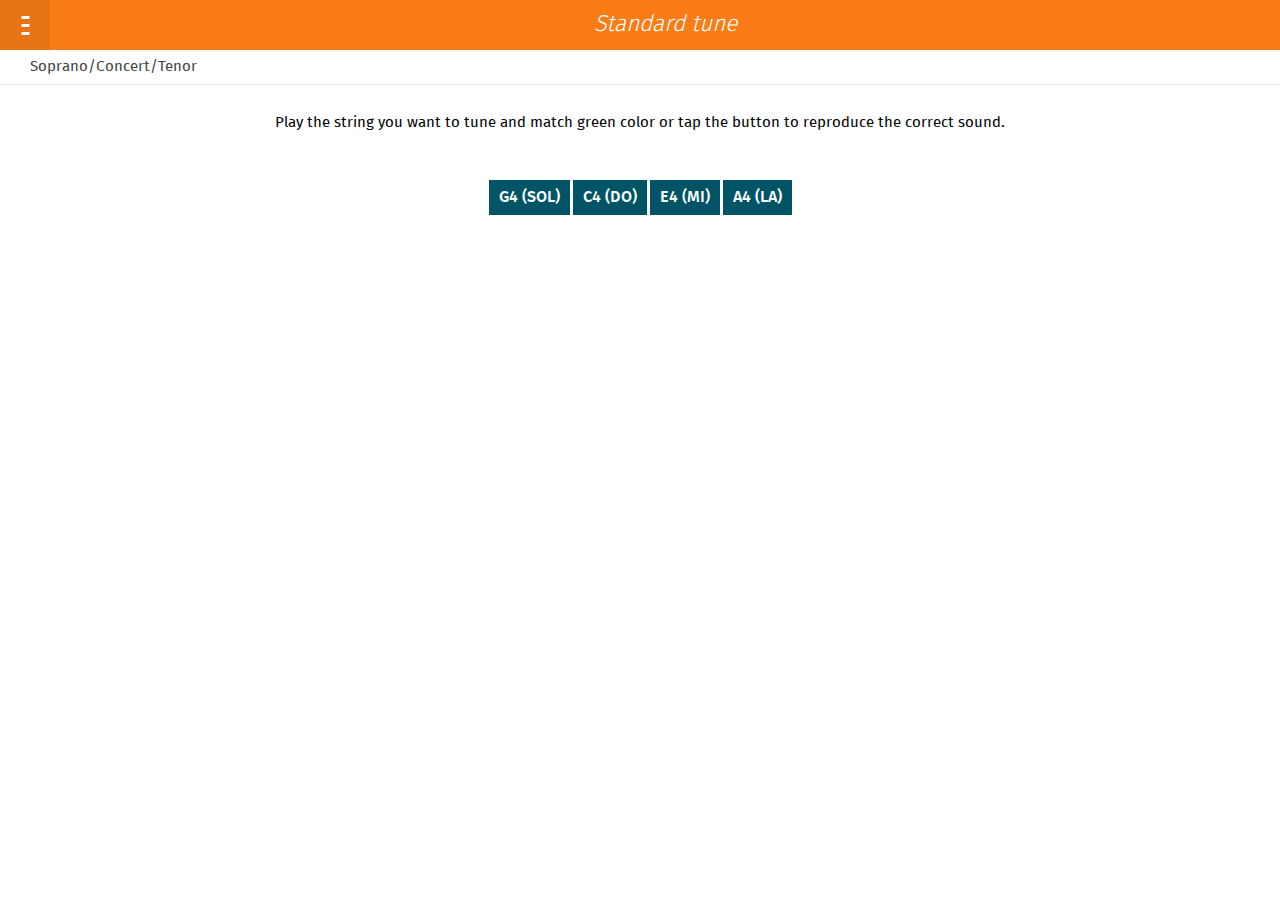
<file: index.html>
<!DOCTYPE HTML>
<!--Copyright 2014 Eugenio Petull�, Federico Venditozzi-->
<!--This program is free software: you can redistribute it and/or modify
    it under the terms of the GNU General Public License as published by
    the Free Software Foundation, either version 3 of the License, or
    (at your option) any later version.

    This program is distributed in the hope that it will be useful,
    but WITHOUT ANY WARRANTY; without even the implied warranty of
    MERCHANTABILITY or FITNESS FOR A PARTICULAR PURPOSE.  See the
    GNU General Public License for more details.

    You should have received a copy of the GNU General Public License
    along with this program.  If not, see <http://www.gnu.org/licenses/>.-->
<!--
    This app is based on WebRTC protocol and also on the amazing work of Ferran Caellas (FerCa) http://fercaiscoding.com
    He gave me the knowledge in order to do the chromatic part using the Fourier Transform.-->
<!--For more information and contact read the README.txt file or drop me a line on http://www.eugeniopetulla.com-->
<html lang="en">
<head>
<meta charset="utf-8" />
	<link href="style/headers.css" rel="stylesheet" type="text/css">
	<link href="style/drawer.css" rel="stylesheet" type="text/css">
	<link href="style/buttons.css" rel="stylesheet" type="text/css">
	<link href="style/fonts.css" rel="stylesheet" type="text/css">
	<link rel="stylesheet" href="style/stylesheet.css" type="text/css" charset="utf-8" />
  <script src="js/jquery-1.11.0.min.js"></script>
  <script src='js/frequenciesextractor.js'></script>
  <script src='js/notesfrequencies.js'></script>
  <script src='js/tuner.js'></script>
<title>Simple Ukulele tuner</title>
</head>
<script>

    window.AudioContext = window.AudioContext;

    navigator.getMedia = ( navigator.getUserMedia ||
            navigator.mozGetUserMedia );

    var audioContext = new AudioContext();

    var gotStreamCallback = function gotStreamCallbackFunction(mediaStream) {
        var microphoneSource = audioContext.createMediaStreamSource(mediaStream);

        var tuner = new Tuner(microphoneSource, audioContext.destination, audioContext);

        tuner.start(function(note) {
            $('#note').text(note);
            if ( (note=="A4") || (note=="G4") || (note=="C4") || (note=="E4") || (note=="A3") || (note=="G3") || (note=="C3") || (note=="E3") ) {
            $("#note").toggleClass("green", true);
            }
            else {
            $("#note").toggleClass("green", false);
            }
        });

    };

    var errorCallback = function errorCallbackFunction(error) {
        console.log(error);
    };

    navigator.getMedia({audio: true}, gotStreamCallback, errorCallback);

</script>
<section data-type="sidebar">
  <header>
    <h1>Tuning</h1>
  </header>
  <nav>
    <h2>Standard</h2>
    <ul>
      <li><a href="#content">Soprano - Tenor</a></li>
      <li><a href="stbar.html">Baritone</a></li>
    </ul>
    <h2>Alternate</h2>
    <ul>
      <li><a href="altsop.html">Soprano in D</a></li>
      <li><a href="altteng.html">Tenor in Low G</a></li>
      <li><a href="alttenb.html">Tenor in Baritone</a></li>
    </ul>
  </nav>
</section>
<section id="drawer" role="region">
  <header>
	<meta name="viewport" content="width=device-width" />
    <a href="#content"><span class="icon icon-menu">hide sidebar</span></a>
    <a href="#drawer"><span class="icon icon-menu">show sidebar</span></a>
    <h1>Standard tune</h1>
  </header>
  <header>
    <h2>Soprano/Concert/Tenor</h2>
  </header>
  <div role="main">
	<div class="hero">Play the string you want to tune and match green color or tap the button to reproduce the correct sound.</div>
  <p id="note" class="green"> </p>
	<div class="fretboard">
		<audio id="G4SU">
  		<source src="sounds/G4.ogg" type="audio/ogg" />
  		Your browser does not support the audio tag.
		</audio>
		<audio id="C4SU">
  		<source src="sounds/C4.ogg" type="audio/ogg" />
  		Your browser does not support the audio tag.
		</audio>
		<audio id="E4SU">
  		<source src="sounds/E4.ogg" type="audio/ogg" />
  		Your browser does not support the audio tag.
		</audio>
		<audio id="A4SU">
  		<source src="sounds/A4.ogg" type="audio/ogg" />
  		Your browser does not support the audio tag.
		</audio>
		<!-- Start Button Section -->
  		<button type="button" onclick="document.getElementById('G4SU').play()">G4 (SOL)</button>
		<button type="button" onclick="document.getElementById('C4SU').play()">C4 (DO)</button>
		<button type="button" onclick="document.getElementById('E4SU').play()">E4 (MI)</button>
		<button type="button" onclick="document.getElementById('A4SU').play()">A4 (LA)</button>
  	</div>
  </div>
</section>
</html>
</file>
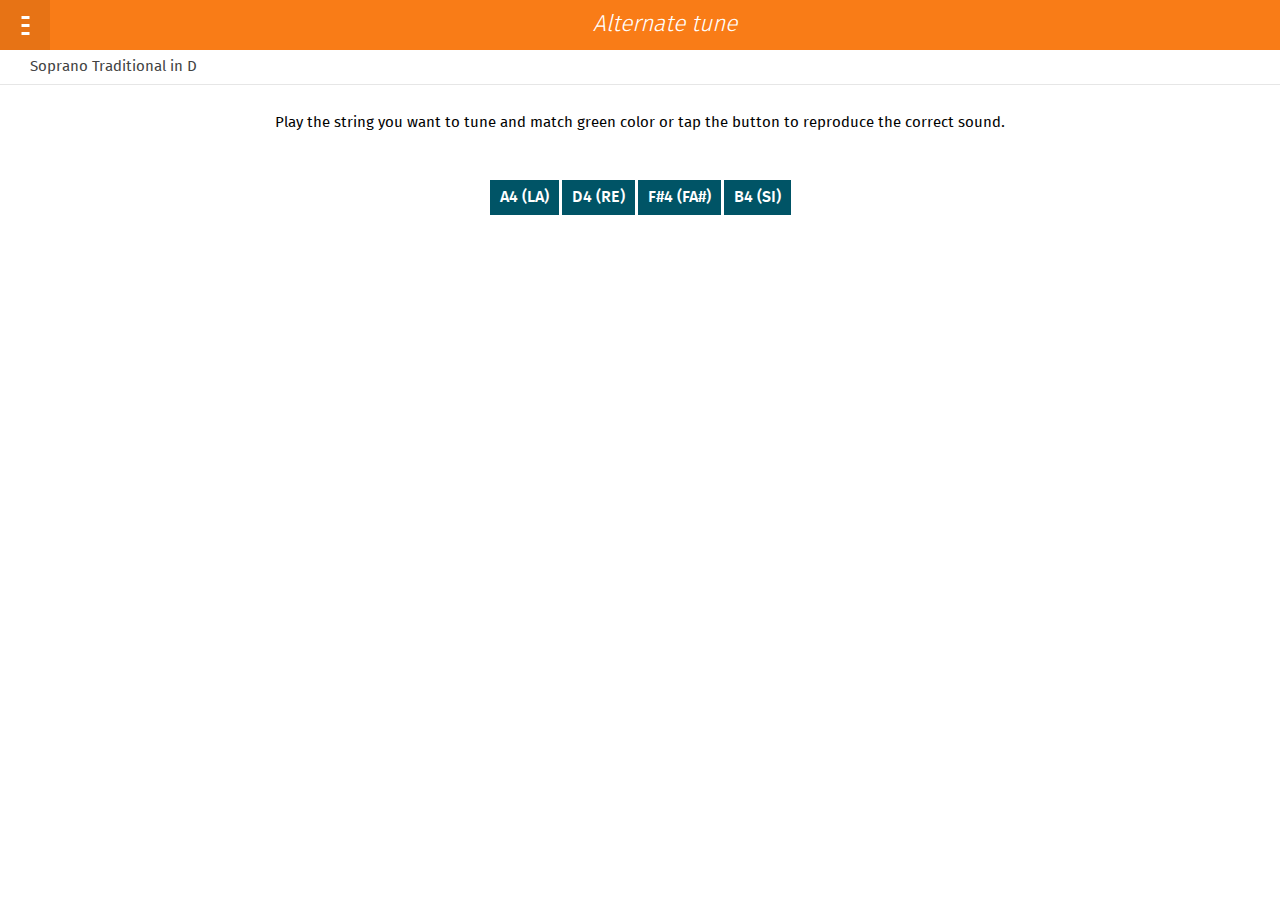
<file: altsop.html>
<!DOCTYPE HTML>
<html lang="en">
<head>
<meta charset="utf-8" />
	<link href="style/headers.css" rel="stylesheet" type="text/css">
	<link href="style/drawer.css" rel="stylesheet" type="text/css">
	<link href="style/buttons.css" rel="stylesheet" type="text/css">
	<link href="style/fonts.css" rel="stylesheet" type="text/css">
	<link rel="stylesheet" href="style/stylesheet.css" type="text/css" charset="utf-8" />
  <script src="js/jquery-1.11.0.min.js"></script>
  <script src='js/frequenciesextractor.js'></script>
  <script src='js/notesfrequencies.js'></script>
  <script src='js/tuner.js'></script>
<title>Simple FFOS Ukulele tuner</title>
</head>
<script>

    window.AudioContext = window.AudioContext;

    navigator.getMedia = ( navigator.getUserMedia ||
            navigator.mozGetUserMedia );

    var audioContext = new AudioContext();

    var gotStreamCallback = function gotStreamCallbackFunction(mediaStream) {
        var microphoneSource = audioContext.createMediaStreamSource(mediaStream);

        var tuner = new Tuner(microphoneSource, audioContext.destination, audioContext);

        tuner.start(function(note) {
            $('#note').text(note);
            if ( (note=="A4") || (note=="F#4") || (note=="D4") || (note=="B4") ) {
            $("#note").toggleClass("green", true);
            }
            else {
            $("#note").toggleClass("green", false);
            }
        });

    };

    var errorCallback = function errorCallbackFunction(error) {
        console.log(error);
    };

    navigator.getMedia({audio: true}, gotStreamCallback, errorCallback);

</script>
<section data-type="sidebar">
  <header>
    <h1>Tuning</h1>
  </header>
  <nav>
    <h2>Standard</h2>
    <ul>
      <li><a href="index.html">Soprano - Tenor</a></li>
      <li><a href="stbar.html">Baritone</a></li>
    </ul>
    <h2>Alternate</h2>
    <ul>
      <li><a href="#content">Soprano in D</a></li>
      <li><a href="altteng.html">Tenor in Low G</a></li>
      <li><a href="alttenb.html">Tenor in Baritone</a></li>
    </ul>
  </nav>
</section>
<section id="drawer" role="region">
  <header>
	<meta name="viewport" content="width=device-width" />
    <a href="#content"><span class="icon icon-menu">hide sidebar</span></a>
    <a href="#drawer"><span class="icon icon-menu">show sidebar</span></a>
    <h1>Alternate tune</h1>
  </header>
  <header>
    <h2>Soprano Traditional in D</h2>
  </header>
  <div role="main">
	<div class="hero">Play the string you want to tune and match green color or tap the button to reproduce the correct sound.</div>
	<p id="note" class="green"> </p>
	<div class="fretboard">
		<audio id="A4SA">
		<source src="sounds/A4.ogg" type="audio/ogg" />
		Your browser does not support the audio tag.
		</audio>
		<audio id="D4SA">
		<source src="sounds/D4.ogg" type="audio/ogg" />
		Your browser does not support the audio tag.
		</audio>
		<audio id="Fsh4SA">
		<source src="sounds/Fsh4.ogg" type="audio/ogg" />
		Your browser does not support the audio tag.
		</audio>
		<audio id="B4SA">
		<source src="sounds/B4.ogg" type="audio/ogg" />
		Your browser does not support the audio tag.
		</audio>
		<button type="button" onclick="document.getElementById('A4SA').play()">A4 (LA)</button>
		<button type="button" onclick="document.getElementById('D4SA').play()">D4 (RE)</button>
		<button type="button" onclick="document.getElementById('Fsh4SA').play()">F#4 (FA#)</button>
		<button type="button" onclick="document.getElementById('B4SA').play()">B4 (SI)</button>
	</div>
	</div>
</section>
</html>
</file>
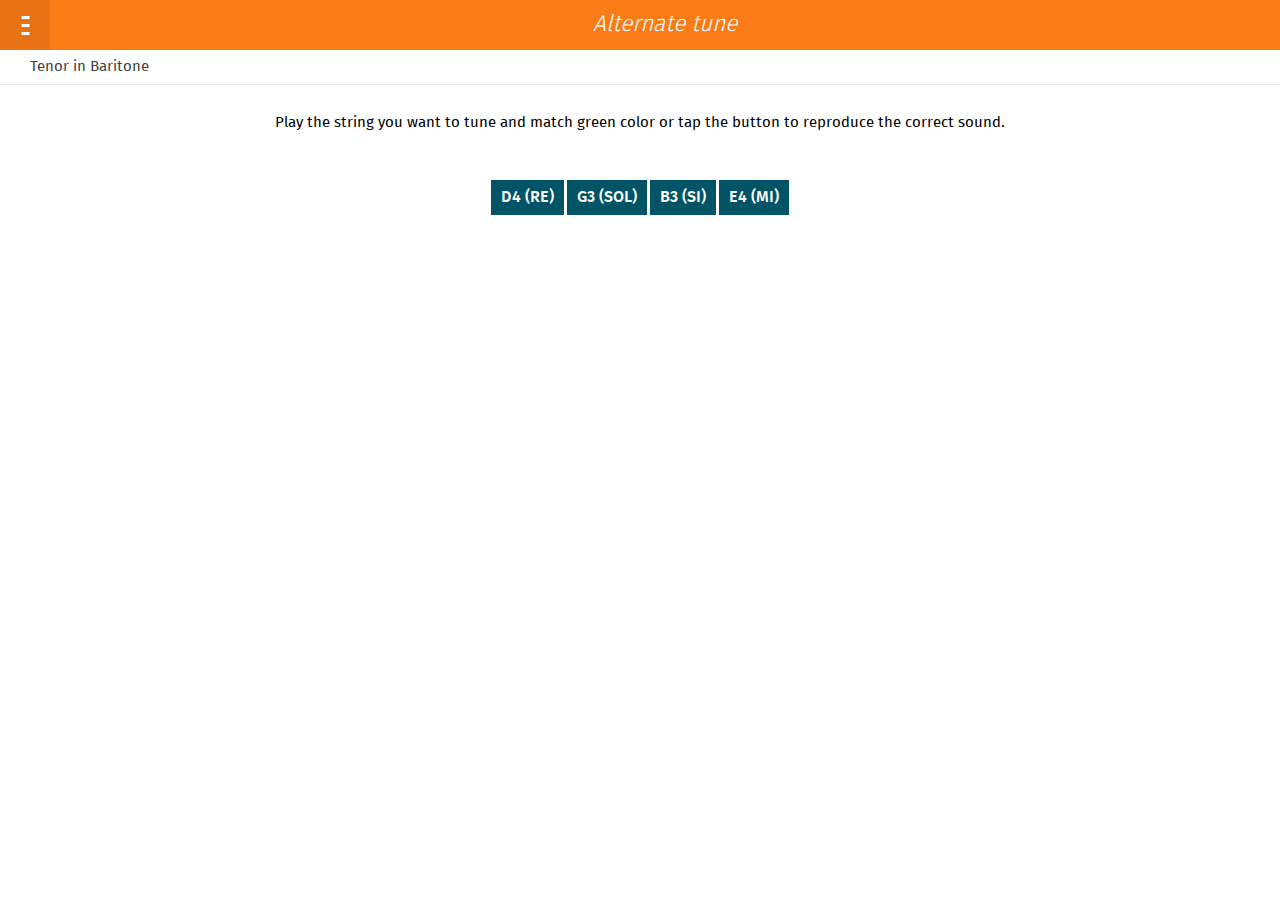
<file: alttenb.html>
<!DOCTYPE HTML>
<html lang="en">
<head>
<meta charset="utf-8" />
	<link href="style/headers.css" rel="stylesheet" type="text/css">
	<link href="style/drawer.css" rel="stylesheet" type="text/css">
	<link href="style/buttons.css" rel="stylesheet" type="text/css">
	<link href="style/fonts.css" rel="stylesheet" type="text/css">
	<link rel="stylesheet" href="style/stylesheet.css" type="text/css" charset="utf-8" />
  <script src="js/jquery-1.11.0.min.js"></script>
  <script src='js/frequenciesextractor.js'></script>
  <script src='js/notesfrequencies.js'></script>
  <script src='js/tuner.js'></script>
<title>Simple FFOS Ukulele tuner</title>
</head>
<script>

    window.AudioContext = window.AudioContext;

    navigator.getMedia = ( navigator.getUserMedia ||
            navigator.mozGetUserMedia );

    var audioContext = new AudioContext();

    var gotStreamCallback = function gotStreamCallbackFunction(mediaStream) {
        var microphoneSource = audioContext.createMediaStreamSource(mediaStream);

        var tuner = new Tuner(microphoneSource, audioContext.destination, audioContext);

        tuner.start(function(note) {
            $('#note').text(note);
            if ( (note=="D4") || (note=="E4") || (note=="G3") || (note=="B3") ) {
            $("#note").toggleClass("green", true);
            }
            else {
            $("#note").toggleClass("green", false);
            }
        });

    };

    var errorCallback = function errorCallbackFunction(error) {
        console.log(error);
    };

    navigator.getMedia({audio: true}, gotStreamCallback, errorCallback);

</script>
<section data-type="sidebar">
  <header>
    <h1>Tuning</em></h1>
  </header>
  <nav>
    <h2>Standard</h2>
    <ul>
      <li><a href="index.html">Soprano - Tenor</a></li>
      <li><a href="stbar.html">Baritone</a></li>
    </ul>
    <h2>Alternate</h2>
    <ul>
      <li><a href="altsop.html">Soprano in D</a></li>
      <li><a href="altteng.html">Tenor in Low G</a></li>
      <li><a href="#content">Tenor in Baritone</a></li>
    </ul>
  </nav>
</section>
<section id="drawer" role="region">
  <header>
	<meta name="viewport" content="width=device-width" />
    <a href="#content"><span class="icon icon-menu">hide sidebar</span></a>
    <a href="#drawer"><span class="icon icon-menu">show sidebar</span></a>
    <h1>Alternate tune</h1>
  </header>
  <header>
    <h2>Tenor in Baritone</h2>
  </header>
  <div role="main">
	<div class="hero">Play the string you want to tune and match green color or tap the button to reproduce the correct sound.</div>
	<p id="note" class="green"> </p>
	<div class="fretboard">
		<audio id="D4TB">
		<source src="sounds/D4.ogg" type="audio/ogg" />
		Your browser does not support the audio tag.
		</audio>
		<audio id="G3TB">
		<source src="sounds/G3.ogg" type="audio/ogg" />
		Your browser does not support the audio tag.
		</audio>
		<audio id="B3TB">
		<source src="sounds/B3.ogg" type="audio/ogg" />
		Your browser does not support the audio tag.
		</audio>
		<audio id="E4TB">
		<source src="sounds/E4.ogg" type="audio/ogg" />
		Your browser does not support the audio tag.
		</audio>
		<button type="button" onclick="document.getElementById('D4TB').play()">D4 (RE)</button>
		<button type="button" onclick="document.getElementById('G3TB').play()">G3 (SOL)</button>
		<button type="button" onclick="document.getElementById('B3TB').play()">B3 (SI)</button>
		<button type="button" onclick="document.getElementById('E4TB').play()">E4 (MI)</button>
	</div>
	</div>
</section>
</html>
</file>
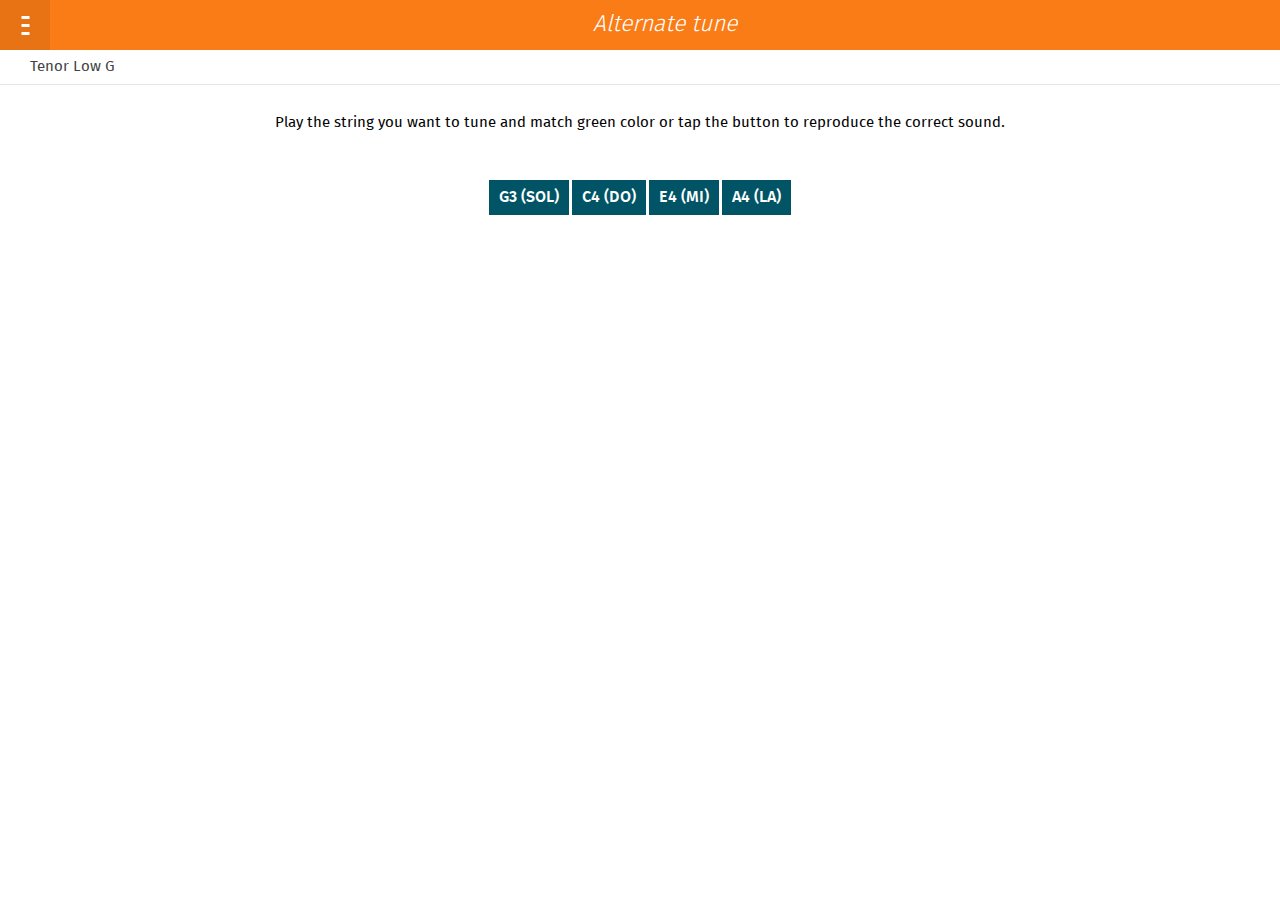
<file: altteng.html>
<!DOCTYPE HTML>
<html lang="en">
<head>
<meta charset="utf-8" />
	<link href="style/headers.css" rel="stylesheet" type="text/css">
	<link href="style/drawer.css" rel="stylesheet" type="text/css">
	<link href="style/buttons.css" rel="stylesheet" type="text/css">
	<link href="style/fonts.css" rel="stylesheet" type="text/css">
	<link rel="stylesheet" href="style/stylesheet.css" type="text/css" charset="utf-8" />
  <script src="js/jquery-1.11.0.min.js"></script>
  <script src='js/frequenciesextractor.js'></script>
  <script src='js/notesfrequencies.js'></script>
  <script src='js/tuner.js'></script>
<title>Simple FFOS Ukulele tuner</title>
</head>
<script>

    window.AudioContext = window.AudioContext;

    navigator.getMedia = ( navigator.getUserMedia ||
            navigator.mozGetUserMedia );

    var audioContext = new AudioContext();

    var gotStreamCallback = function gotStreamCallbackFunction(mediaStream) {
        var microphoneSource = audioContext.createMediaStreamSource(mediaStream);

        var tuner = new Tuner(microphoneSource, audioContext.destination, audioContext);

        tuner.start(function(note) {
            $('#note').text(note);
            if ( (note=="A4") || (note=="G3") || (note=="C4") || (note=="E4") ) {
            $("#note").toggleClass("green", true);
            }
            else {
            $("#note").toggleClass("green", false);
            }
        });

    };

    var errorCallback = function errorCallbackFunction(error) {
        console.log(error);
    };

    navigator.getMedia({audio: true}, gotStreamCallback, errorCallback);

</script>
<section data-type="sidebar">
  <header>
    <h1>Tuning</em></h1>
  </header>
  <nav>
    <h2>Standard</h2>
    <ul>
      <li><a href="index.html">Soprano - Tenor</a></li>
      <li><a href="stbar.html">Baritone</a></li>
    </ul>
    <h2>Alternate</h2>
    <ul>
      <li><a href="altsop.html">Soprano in D</a></li>
      <li><a href="#content">Tenor in Low G</a></li>
      <li><a href="alttenb.html">Tenor in Baritone</a></li>
    </ul>
  </nav>
</section>
<section id="drawer" role="region">
  <header>
	<meta name="viewport" content="width=device-width" />
    <a href="#content"><span class="icon icon-menu">hide sidebar</span></a>
    <a href="#drawer"><span class="icon icon-menu">show sidebar</span></a>
    <h1>Alternate tune</h1>
  </header>
  <header>
    <h2>Tenor Low G</h2>
  </header>
  <div role="main">
	<div class="hero">Play the string you want to tune and match green color or tap the button to reproduce the correct sound.</div>
	<p id="note" class="green"> </p>
	<div class="fretboard">
		<audio id="G3TA">
		<source src="sounds/G3.ogg" type="audio/ogg" />
		Your browser does not support the audio tag.
		</audio>
		<audio id="C4TA">
		<source src="sounds/C4.ogg" type="audio/ogg" />
		Your browser does not support the audio tag.
		</audio>
		<audio id="E4TA">
		<source src="sounds/E4.ogg" type="audio/ogg" />
		Your browser does not support the audio tag.
		</audio>
		<audio id="A4TA">
		<source src="sounds/A4.ogg" type="audio/ogg" />
		Your browser does not support the audio tag.
		</audio>
		<button type="button" onclick="document.getElementById('G3TA').play()">G3 (SOL)</button>
		<button type="button" onclick="document.getElementById('C4TA').play()">C4 (DO)</button>
		<button type="button" onclick="document.getElementById('E4TA').play()">E4 (MI)</button>
		<button type="button" onclick="document.getElementById('A4TA').play()">A4 (LA)</button>
	</div>
	</div>
</section>
</html>
</file>
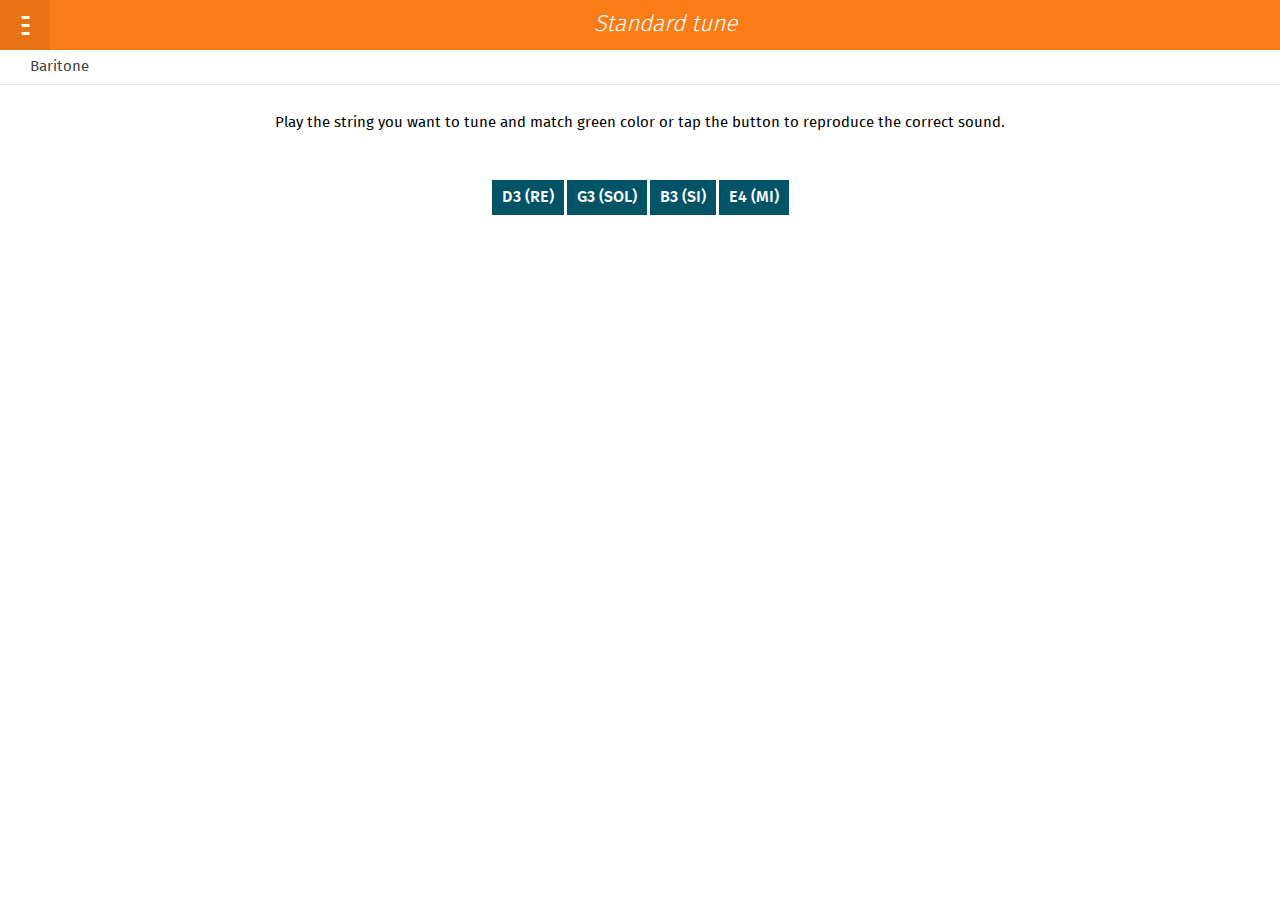
<file: stbar.html>
<!DOCTYPE HTML>
<html>
<head>
<meta charset="utf-8" />
  <link href="style/headers.css" rel="stylesheet" type="text/css">
  <link href="style/drawer.css" rel="stylesheet" type="text/css">
  <link href="style/buttons.css" rel="stylesheet" type="text/css">
  <link href="style/fonts.css" rel="stylesheet" type="text/css">
  <link rel="stylesheet" href="style/stylesheet.css" type="text/css" charset="utf-8" />
  <script src="js/jquery-1.11.0.min.js"></script>
  <script src='js/frequenciesextractor.js'></script>
  <script src='js/notesfrequencies.js'></script>
  <script src='js/tuner.js'></script>
<title>Simple FFOS Ukulele tuner</title>
</head>
<script>

    window.AudioContext = window.AudioContext;

    navigator.getMedia = ( navigator.getUserMedia ||
            navigator.mozGetUserMedia );

    var audioContext = new AudioContext();

    var gotStreamCallback = function gotStreamCallbackFunction(mediaStream) {
        var microphoneSource = audioContext.createMediaStreamSource(mediaStream);

        var tuner = new Tuner(microphoneSource, audioContext.destination, audioContext);

        tuner.start(function(note) {
            $('#note').text(note);
            if ( (note=="D3") || (note=="G3") || (note=="B3") || (note=="E4") ) {
            $("#note").toggleClass("green", true);
            }
            else {
            $("#note").toggleClass("green", false);
            }
        });

    };

    var errorCallback = function errorCallbackFunction(error) {
        console.log(error);
    };

    navigator.getMedia({audio: true}, gotStreamCallback, errorCallback);

</script>
<section data-type="sidebar">
  <header>
    <h1>Tuning</h1>
  </header>
  <nav>
    <h2>Standard</h2>
    <ul>
      <li><a href="index.html">Soprano - Tenor</a></li>
      <li><a href="#content">Baritone</a></li>
    </ul>
    <h2>Alternate</h2>
    <ul>
      <li><a href="altsop.html">Soprano in D</a></li>
      <li><a href="altteng.html">Tenor in Low G</a></li>
      <li><a href="alttenb.html">Tenor in Baritone</a></li>
    </ul>
  </nav>
</section>
<section id="drawer" role="region">
  <header>
	<meta name="viewport" content="width=device-width" />
    <a href="#content"><span class="icon icon-menu">hide sidebar</span></a>
    <a href="#drawer"><span class="icon icon-menu">show sidebar</span></a>
    <h1>Standard tune</h1>
  </header>
  <header>
    <h2>Baritone</h2>
  </header>
  <div role="main">
	<div class="hero">Play the string you want to tune and match green color or tap the button to reproduce the correct sound.</div>
  <p id="note" class="green"> </p>
	<div class="fretboard">
		<audio id="D3BU">
  		<source src="sounds/D3.ogg" type="audio/ogg" />
  		Your browser does not support the audio tag.
		</audio>
		<audio id="G3BU">
  		<source src="sounds/G3.ogg" type="audio/ogg" />
  		Your browser does not support the audio tag.
		</audio>
		<audio id="B3BU">
  		<source src="sounds/B3.ogg" type="audio/ogg" />
  		Your browser does not support the audio tag.
		</audio>
		<audio id="E4BU">
  		<source src="sounds/E4.ogg" type="audio/ogg" />
  		Your browser does not support the audio tag.
		</audio>
		<button type="button" onclick="document.getElementById('D3BU').play()">D3 (RE)</button>
		<button type="button" onclick="document.getElementById('G3BU').play()">G3 (SOL)</button>
		<button type="button" onclick="document.getElementById('B3BU').play()">B3 (SI)</button>
		<button type="button" onclick="document.getElementById('E4BU').play()">E4 (MI)</button>
  	</div>
	</div>
</section>
</html>
</file>
<file: style/headers.css>
/* -------------------------------------------------------------------
  HEADERS: layout
  Form factor or Skin dependent styles should NOT be defined here.
------------------------------------------------------------------- */

section[role="region"] > header:first-child {
  position: relative;
  display: block;
  z-index: 10;
  padding: 0;
  height: 5rem;
  border: none;
}

section[role="region"] > header:first-child h1 {
  font-size: 2.3rem;
  line-height: 5rem;
  text-align: left;
  white-space: nowrap;
  text-overflow: ellipsis;
  display: block;
  overflow: hidden;
  margin: 0;
  padding: 0 1rem;
  height: 100%;
  font-weight: lighter;
  font-style: italic;
  text-align: center;
}

section[role="region"] > header:first-child h1 em {
  font-weight: 400;
  font-size: 1.5rem;
  line-height: 1em;
  font-style: normal;
}

section[role="region"] > header:first-child menu {
  height: 100%;
  float: right;
  padding: 0;
  margin: 0;
}

/* ----------------------------------
  Buttons
---------------------------------- */

section[role="region"] > header:first-child a,
section[role="region"] > header:first-child button {
  box-sizing: border-box;
  position: relative;
  display: block;
  overflow: hidden;
  float: left;
  min-width: 5rem;
  width: auto;
  height: 5rem;
  border: none;
  background: none;
  padding: 0 1rem;
  margin: 0;
  font-weight: 400;
  font-size: 1.5rem;
  line-height: 5rem;
  border-radius: 0;
  text-decoration: none;
  text-align: center;
  text-shadow: none;
  font-style: italic;
}

/* Pressed state */
section[role="region"] > header:first-child a:focus {
  outline: none;
}

section[role="region"] > header:first-child button::-moz-focus-inner {
  outline: none;
  border: none;
  margin-top: -0.2rem; /* To fix line-height bug (697451) */
  padding: 0;
}

/* Disabled state */
section[role="region"] > header:first-child a[aria-disabled="true"],
section[role="region"] > header:first-child button[disabled] {
  opacity: 0.3;
  pointer-events: none;
}

/* ----------------------------------
  Icons
---------------------------------- */

section[role="region"] > header:first-child .icon {
  display: block;
  width: 3rem;
  height: 5rem;
  background: transparent no-repeat center / 3rem auto;
  font-size: 0;
}

/* ----------------------------------
  Subheader
---------------------------------- */

section[role="region"] > header {
  z-index: 0;
  height: auto;
}

section[role="region"] header h2 {
  margin: 0;
  padding: 0.8rem 3rem;
  font-weight: 400;
  font-size: 1.5rem;
  line-height: 1.8rem;
}

/* ----------------------------------
  right-to-left
---------------------------------- */

html[dir="rtl"] section[role="region"] > header:first-child menu {
  float: left;
}

html[dir="rtl"] section[role="region"] > header:first-child button,
html[dir="rtl"] section[role="region"] > header:first-child a {
  float: right;
}

html[dir="rtl"] section[role="region"] > header:first-child .icon-back {
  transform: rotate(180deg);
}

/* -----------------------------------------------------------------
  HEADER SKIN: default
  Default values in case we are not overriding them using
  class="skin-*"
----------------------------------------------------------------- */

section[role="region"] > header:first-child {
  color: #fff;
  background-color: #f97c17;
}

section[role="region"] > header:first-child h1 {
  color: #fff;
}

section[role="region"] > header:first-child a,
section[role="region"] > header:first-child button {
  color: rgba(0,0,0,0.6);
}

section[role="region"] > header:first-child a:active,
section[role="region"] > header:first-child button:active,
section[role="region"] > header:first-child a:hover,
section[role="region"] > header:first-child button:hover {
  background-color: rgba(0,0,0,0.07);
}

/* ----------------------------------
  Icons
---------------------------------- */

section[role="region"] > header:first-child .icon-add {
  background-image: url(headers/images/icons/add.png);
}

section[role="region"] > header:first-child .icon-compose {
  background-image: url(headers/images/icons/compose.png);
}

section[role="region"] > header:first-child .icon-edit {
  background-image: url(headers/images/icons/edit.png);
}

section[role="region"] > header:first-child .icon-send {
  background-image: url(headers/images/icons/send.png);
}

section[role="region"] > header:first-child .icon-close {
  background-image: url(headers/images/icons/close.png);
}

section[role="region"] > header:first-child .icon-back {
  background-image: url(headers/images/icons/back.png);
}

section[role="region"] > header:first-child .icon-menu {
  background-image: url(headers/images/icons/menu.png);
}

section[role="region"] > header:first-child .icon-user {
  background-image: url(headers/images/icons/user.png);
}

section[role="region"] > header:first-child .icon-up {
  background-image: url(headers/images/icons/up.png);
}

section[role="region"] > header:first-child .icon-down {
  background-image: url(headers/images/icons/down.png);
}

section[role="region"] > header:first-child .icon-options {
  background-image: url(headers/images/icons/options.png);
}

/* ----------------------------------
  Subheader
---------------------------------- */

section[role="region"] header h2 {
  color: #424242;
  border-bottom: solid 0.1rem #e6e6e6;
}

/* -----------------------------------------------------------------
  HEADER SKIN: comms
  .skin-comms will override default values
----------------------------------------------------------------- */

.skin-comms section[role="region"] > header:first-child,
section[role="region"].skin-comms > header:first-child {
  background-color: #00adad;
}

.skin-comms section[role="region"] > header:first-child a,
.skin-comms section[role="region"] > header:first-child button,
section[role="region"].skin-comms > header:first-child a,
section[role="region"].skin-comms > header:first-child button {
  color: rgba(0,0,0,0.5);
}

.skin-comms section[role="region"] > header:first-child a:active,
.skin-comms section[role="region"] > header:first-child button:active,
.skin-comms section[role="region"] > header:first-child a:hover,
.skin-comms section[role="region"] > header:first-child button:hover,
section[role="region"].skin-comms > header:first-child a:active,
section[role="region"].skin-comms > header:first-child button:active,
section[role="region"].skin-comms > header:first-child a:hover,
section[role="region"].skin-comms > header:first-child button:hover {
  background-color: rgba(0,0,0,0.1);
}

/* -----------------------------------------------------------------
  HEADER SKIN: dark
  .skin-dark will override default values
----------------------------------------------------------------- */

section[role="region"].skin-dark > header:first-child,
.skin-dark > section[role="region"] > header:first-child {
  background-color: #242d33;
}

.skin-dark section[role="region"] > header:first-child a,
.skin-dark section[role="region"] > header:first-child button,
section[role="region"].skin-dark > header:first-child a,
section[role="region"].skin-dark > header:first-child button {
  color: #00aac5;
}

.skin-dark section[role="region"] > header:first-child a:active,
.skin-dark section[role="region"] > header:first-child button:active,
.skin-dark section[role="region"] > header:first-child a:hover,
.skin-dark section[role="region"] > header:first-child button:hover,
section[role="region"].skin-dark > header:first-child a:active,
section[role="region"].skin-dark > header:first-child button:active,
section[role="region"].skin-dark > header:first-child a:hover,
section[role="region"].skin-dark > header:first-child button:hover {
  background-color: rgba(0,0,0,0.4);
}

section[role="region"].skin-dark header h2,
.skin-dark > section[role="region"] header h2 {
  background-color: #2c353b;
  color: #fff;
  border: none;
}

/* -----------------------------------------------------------------
  HEADER SKIN: organic
  .skin-organic will override default values
----------------------------------------------------------------- */

section[role="region"].skin-organic > header:first-child,
.skin-organic section[role="region"] > header:first-child {
  color: #868692;
  background-color: #f4f4f4;
}

section[role="region"].skin-organic > header:first-child h1,
.skin-organic section[role="region"] > header:first-child h1 {
  color: #868692;
}

section[role="region"].skin-organic > header:first-child a,
section[role="region"].skin-organic > header:first-child button,
.skin-organic section[role="region"] > header:first-child a,
.skin-organic section[role="region"] > header:first-child button {
  color: #00aac5;
}

/* ----------------------------------
  Icons
---------------------------------- */

section[role="region"].skin-organic > header:first-child .icon-back,
.skin-organic section[role="region"] > header:first-child .icon-back {
  background-image: url(headers/images/icons/organic/back.png);
}

section[role="region"].skin-organic > header:first-child .icon-close,
.skin-organic section[role="region"] > header:first-child .icon-close {
  background-image: url(headers/images/icons/organic/close.png);
}

section[role="region"].skin-organic > header:first-child .icon-add,
.skin-organic section[role="region"] > header:first-child .icon-add {
  background-image: url(headers/images/icons/organic/add.png);
}

section[role="region"].skin-organic > header:first-child .icon-edit,
.skin-organic section[role="region"] > header:first-child .icon-edit {
  background-image: url(headers/images/icons/organic/edit.png);
}

/* ----------------------------------
  Subheader
---------------------------------- */

section[role="region"].skin-organic header h2,
.skin-organic section[role="region"] header h2 {
  background-color: #e7e7e7;
  color: #4d4d4d;
  border: none;
}
</file>
<file: style/drawer.css>
/* ----------------------------------
* Drawer
* ---------------------------------- */

/* Main region */
section[role="region"] {
  width: 100%;
  transition: all 0.25s ease;
  position: relative;
  z-index: 100;
}

section[role="region"]:target {
  transform: translateX(80%);
}

/* Hide anchor to change target */
section[role="region"] > header:first-child > a:first-of-type {
  display: none;
}
section[role="region"]:target > header:first-child > a:first-of-type {
  display: block;
}
section[role="region"] > header:first-child > a:last-of-type {
  display: block;
}
section[role="region"]:target > header:first-child > a:last-of-type {
  display: none;
}


/* Sidebar */
section[data-type="sidebar"] {
  position: absolute;
  width: 80%;
  background: url(drawer/images/ui/pattern.png) repeat;
  height: 100%;
  top: 0;
  left: 0;
  overflow: hidden;
}

/* Sidebar header */
section[data-type="sidebar"] > header {
  position: relative;
  z-index: 10;
  height: 5rem;
  color: #fff;
  background: url(drawer/images/ui/header.png) repeat-x left bottom / 100% auto;
}

section[data-type="sidebar"] > header:after {
  content: "";
  height: 0.3rem;
  position: absolute;
  top: 100%;
  left: 0;
  right: 0;
  background: url(drawer/images/ui/shadow_header.png) repeat-x left top;
  background-size: auto 100%;
}

section[data-type="sidebar"] > header h1 {
  font-size: 2.2rem;
  line-height: 4.8rem;
  text-align: left;
  white-space: nowrap;
  text-overflow: ellipsis;
  display: block;
  overflow: hidden;
  margin: 0 0 0 3rem;
  height: 100%
}

section[data-type="sidebar"] > header h1 em {
  font-weight: bold;
  font-size: 1.5rem;
  line-height: 1em;
}

/* Generic set of actions in toolbar */
section[data-type="sidebar"] > header menu[type="toolbar"] {
  height: 100%;
  float: right;
}

section[data-type="sidebar"] > header menu[type="toolbar"] a,
section[data-type="sidebar"] > header menu[type="toolbar"] button {
  height: 4.9rem;
  line-height: 4.9rem;
  float: left;
  background: none;
  padding: 0 1.75rem;
  -moz-box-sizing: border-box;
  min-width: 5rem;
  text-align: center;
}

section[data-type="sidebar"] > header menu[type="toolbar"] a:last-child,
section[data-type="sidebar"] > header menu[type="toolbar"] button:last-child {
  background: url(drawer/images/ui/separator.png) no-repeat left center / auto 3.1rem;
}

section[data-type="sidebar"] > header menu[type="toolbar"] {
  padding: 0;
  margin: 0;
}

section[data-type="sidebar"] > header a,
section[data-type="sidebar"] > header button {
  border: none;
  background: none;
  padding: 0;
  overflow: hidden;
  font-weight: 600;
  font-size: 1.4rem;
  line-height: 1.1em;
  color: #fff;
}

section[data-type="sidebar"] > header a:first-letter,
section[data-type="sidebar"] > header button:first-letter {
  text-transform: uppercase;
}

/* Icon definitions */
section[data-type="sidebar"] > header .icon {
  display: inline-block;
  width: 3rem;
  height: 4.9rem;
  margin: 0 -1rem;
  background: transparent no-repeat center center / 100% auto;
  font-size: 0;
  overflow: hidden;
  position: relative;
}

section[data-type="sidebar"]:after {
  content: "";
  width: 1rem;
  background: url(drawer/images/ui/shadow.png) right top repeat-y;
  height: 100%;
  position: absolute;
  top: 0;
  right: 0;
  z-index: 5;
}

section[data-type="sidebar"] > nav {
  overflow-y: auto;
  max-height: 100%;
  margin-right: -0.8rem;
}

section[data-type="sidebar"] > nav > h2 {
  font-weight: bold;
  font-size: 1.4rem;
  line-height: 3.3rem;
  text-indent: 3rem;
  color: #fff;
  background: url(drawer/images/ui/pattern_subheader.png) repeat left top;
  border-bottom: 0.1rem solid #596068;
  margin: 0;
  padding-right: 0.8rem;
}

section[data-type="sidebar"] [role="toolbar"] {
  position: absolute;
}

section[data-type="sidebar"] > nav > ul {
  width: 100%;
  margin: 0;
  padding: 0;
}

section[data-type="sidebar"] > nav > ul > li {
  color: #fff;
  list-style: none;
  transition: background 0.2s ease;
}

section[data-type="sidebar"] > nav > ul > li:active {
  background: #00ABCC;
}

section[data-type="sidebar"] > nav > ul > li > a {
  text-decoration: none;
  color: #fff;
  font-size: 1.6rem;
  line-height: 4.35rem;
  border-bottom: 0.1rem solid #596068;
  text-indent: 3rem;
  padding-right: 0.8rem;
  width: 100%;
  -moz-box-sizing: border-box;
  display: block;
  text-overflow: ellipsis;
  white-space: nowrap;
  overflow: hidden;
}
</file>
<file: style/buttons.css>
/* ----------------------------------
 * Buttons
 * ---------------------------------- */

a[role="button"]::-moz-focus-inner,
button::-moz-focus-inner {
  border: none;
  outline: none;
}

button,
a[role="button"] {
  height: 3.5rem;
  margin: 0 0 1rem;
  padding: 0 1rem;
  -moz-box-sizing: border-box;
  display: inline-block;
  vertical-align: middle;
  text-overflow: ellipsis;
  white-space: nowrap;
  overflow: hidden;
  background: #005466;
  font-weight: 500;
  font-size: 1.6rem;
  line-height: 3.5rem;
  color: #fff;
  text-align: center;
  text-decoration: none;
  outline: none;
  border: none;
  position: relative;
  min-width: 5rem;
}

button.large,
a[role="button"].large {
  border-radius: 0.3rem;
  height: 4rem;
  line-height: 4rem;
  font-size: 2rem;
  width: 100%;
  font-weight: bold;
}

button:after,
a[role="button"]:after {
  position: absolute;
  content: "";
  top: 0;
  left: 0;
  right: 0;
  bottom: 0;
}

button:active:after,
a[role="button"]:active:after {
  background: rgba(0,0,0,0.3);
}

button[disabled],
a[role="button"][aria-disabled="true"] {
  pointer-events: none;
  opacity: 0.25;
}

/* Themes */
button.theme-A,
a[role="button"].theme-A,
.theme-A button,
.theme-A a[role="button"] {
  background: #009966;
}

button.theme-B,
a[role="button"].theme-B,
.theme-B button,
.theme-B a[role="button"] {
  background: #FF6633;
}

button.theme-C,
a[role="button"].theme-C,
.theme-C button,
.theme-C a[role="button"] {
  background: #00c5d9;
}

button.theme-D,
a[role="button"].theme-D,
.theme-D button,
.theme-D a[role="button"] {
  background: transparent;
  color: #666;
}

button.theme-D:before,
a[role="button"].theme-D:before,
.theme-D button:before,
.theme-D a[role="button"]:before {
  color: #666;
}

/* Icons */
button.icon,
a[role="button"].icon {
  padding-left: 0;
  font-size: 0;
}

button.icon:before,
a[role="button"].icon:before {
  left: 1rem;
  top: 0.25rem
}

button.icon.text,
a[role="button"].icon.text {
  padding-left: 4.5rem;
  font-size: 1.6rem;
}

button.icon:before,
a[role="button"].icon:before {
  left: 1rem;
  top: 0.25rem
}

button.icon.large,
a[role="button"].icon.large {
  padding-left: 1rem;
  font-size: 0;
}

button.icon.large:before,
a[role="button"].icon.large:before {
  left: 0;
  right: 0;
  top: 0.5rem;
}

button.icon.large.text,
a[role="button"].icon.large.text {
  font-size: 2rem;
}

button.icon.large.text:before,
a[role="button"].icon.large.text:before {
  left: 1rem;
  right: auto;
}
</file>
<file: style/fonts.css>
* { font-family: 'FiraSans'; }

@font-face {
  font-family: 'FiraSans';
  src: url('fonts/FiraSans/FiraSans-Regular.eot');
  src: url('fonts/FiraSans/FiraSans-Regular.eot?#iefix') format('embedded-opentype'),
       url('fonts/FiraSans/FiraSans-Regular.woff') format('woff'),
       url('fonts/FiraSans/FiraSans-Regular.ttf') format('truetype');
  font-weight: normal;
  font-style: normal;
}
@font-face {
  font-family: 'FiraSans';
  src: url('fonts/FiraSans/FiraSans-Light.eot');
  src: url('fonts/FiraSans/FiraSans-Light.eot?#iefix') format('embedded-opentype'),
       url('fonts/FiraSans/FiraSans-Light.woff') format('woff'),
       url('fonts/FiraSans/FiraSans-Light.ttf') format('truetype');
  font-weight: 300;
  font-style: normal;
}
@font-face {
  font-family: 'FiraSans';
  src: url('fonts/FiraSans/FiraSans-Medium.eot');
  src: url('fonts/FiraSans/FiraSans-Medium.eot?#iefix') format('embedded-opentype'),
       url('fonts/FiraSans/FiraSans-Medium.woff') format('woff'),
       url('fonts/FiraSans/FiraSans-Medium.ttf') format('truetype');
  font-weight: 500;
  font-style: normal;
}
@font-face {
  font-family: 'FiraSans';
  src: url('fonts/FiraSans/FiraSans-Bold.eot');
  src: url('fonts/FiraSans/FiraSans-Bold.eot?#iefix') format('embedded-opentype'),
       url('fonts/FiraSans/FiraSans-Bold.woff') format('woff'),
       url('fonts/FiraSans/FiraSans-Bold.ttf') format('truetype');
  font-weight: bold;
  font-style: normal;
}
</file>
<file: style/stylesheet.css>
#drawer {
	background-color:white;
	height: 100%;
}
.hero {
	text-align: center;
	font-size: 1.5em;
	padding: 2em;
}
body, html {
	margin:0;
	height: 100%;
    font-size: 10px;
}
.fretboard {
	text-align: center;
}
#note {
	width: 30%;
	text-align: center;
	background-color: #F97C17;
	font-size: 2em;
	clear: both;
	margin-left: auto;
	margin-right: auto;
	color: white;
	font-weight: 300;
}
.green {
	background-color: green!important;
}
</file>
